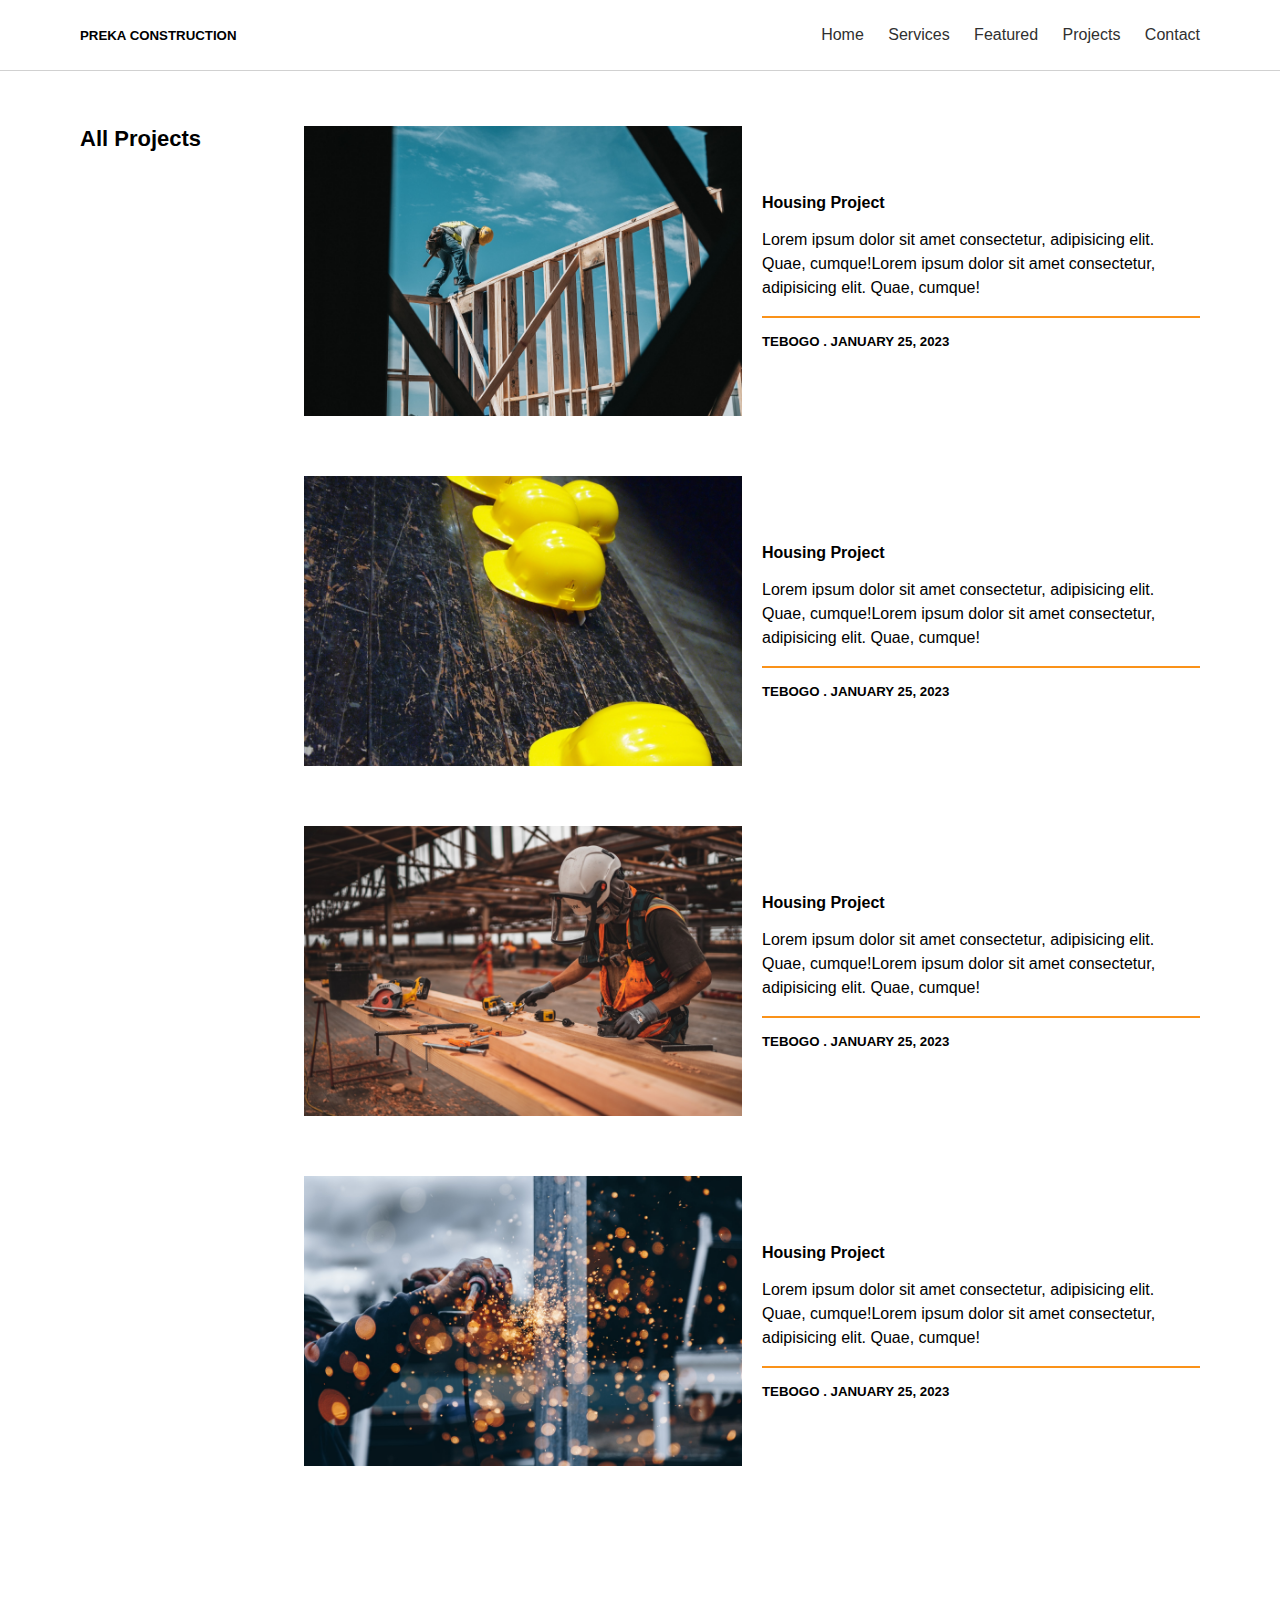
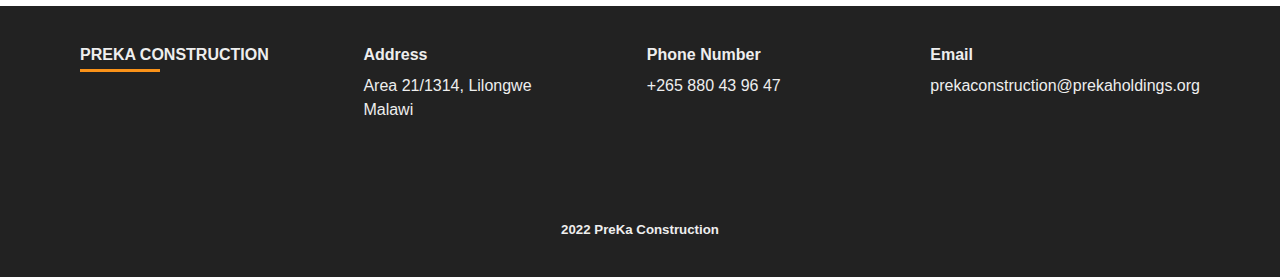
<file: projects.html>
<!DOCTYPE html>
<html lang="en">
  <head>
    <meta charset="UTF-8" />
    <meta http-equiv="X-UA-Compatible" content="IE=edge" />
    <meta name="viewport" content="width=device-width, initial-scale=1.0" />
    <title>Document</title>
    <link rel="stylesheet" href="styles.css" />
    <!-- <link
    rel="icon"
    type="image/png"
    sizes="32x32"
    href="./images/favicon-32x32.png"
  />  Insert Favicon-->
  </head>
  <body>
    <nav class="primary-nav">
      <div class="container">
        <h5>PREKA CONSTRUCTION</h5>
        <div class="nav-links">
          <a href="index.html">Home</a>
          <a href="index.html#services">Services</a>
          <a href="index.html#featured">Featured</a>
          <a href="projects.html">Projects</a>
          <a href="#contact">Contact</a>
        </div>
        <!-- <button id="hamburger">
        
        </button>
   -->
        <div id="hamburger">
          <span></span>
          <span></span>
          <span></span>
        </div>
      </div>
    </nav>
    <div id="mobile-menu">
      <a href="index.html">Home</a>
      <a href="#services">Services</a>
      <a href="index.html#featured">Featured</a>
      <a href="projects.html">Projects</a>
      <a href="#contact">Contact</a>
    </div>
    <section class="project-page">
      <div class="container">
        <h2>All Projects</h2>
        <!-- Card One -->
        <div class="project-card">
          <div class="project-image">
            <img src="img/3.jpg" alt="" />
          </div>
          <div class="project-content">
            <h3>Housing Project</h3>
            <p>
              Lorem ipsum dolor sit amet consectetur, adipisicing elit. Quae,
              cumque!Lorem ipsum dolor sit amet consectetur, adipisicing elit.
              Quae, cumque!
            </p>
            <h5>TEBOGO . JANUARY 25, 2023</h5>
          </div>
        </div>

        <!-- Card Two -->
        <div class="project-card">
          <div class="project-image">
            <img src="img/1.jpg" alt="" />
          </div>
          <div class="project-content">
            <h3>Housing Project</h3>
            <p>
              Lorem ipsum dolor sit amet consectetur, adipisicing elit. Quae,
              cumque!Lorem ipsum dolor sit amet consectetur, adipisicing elit.
              Quae, cumque!
            </p>
            <h5>TEBOGO . JANUARY 25, 2023</h5>
          </div>
        </div>
        <!-- Card Three -->
        <div class="project-card">
          <div class="project-image">
            <img src="img/4.jpg" alt="" />
          </div>
          <div class="project-content">
            <h3>Housing Project</h3>
            <p>
              Lorem ipsum dolor sit amet consectetur, adipisicing elit. Quae,
              cumque!Lorem ipsum dolor sit amet consectetur, adipisicing elit.
              Quae, cumque!
            </p>
            <h5>TEBOGO . JANUARY 25, 2023</h5>
          </div>
        </div>
        <!-- Card Four -->
        <div class="project-card">
          <div class="project-image">
            <img src="img/5.jpg" alt="" />
          </div>
          <div class="project-content">
            <h3>Housing Project</h3>
            <p>
              Lorem ipsum dolor sit amet consectetur, adipisicing elit. Quae,
              cumque!Lorem ipsum dolor sit amet consectetur, adipisicing elit.
              Quae, cumque!
            </p>
            <h5>TEBOGO . JANUARY 25, 2023</h5>
          </div>
        </div>
      </div>
    </section>
    <footer>
      <div class="container">
        <h2>PREKA CONSTRUCTION</h2>
        <div class="info">
          <h3>Address</h3>
          <p>
            Area 21/1314, Lilongwe <br />
            Malawi
          </p>
        </div>
        <div class="info">
          <h3>Phone Number</h3>
          <p>+265 880 43 96 47</p>
        </div>
        <div class="info">
          <h3>Email</h3>
          <p>prekaconstruction@prekaholdings.org</p>
        </div>
        <h5>2022 PreKa Construction</h5>
      </div>
    </footer>
    <script src="main.js"></script>
  </body>
</html>
</file>
<file: styles.css>
:root {
  --primary: #fa9219;
  --white: #fff;
  --light: #eeeeee;
  --dark: #303030;
  --black: #222222;
  --darkBlue: hsl(240, 38%, 20%);
  --grayishBlue: hsl(240, 18%, 77%);
}
html {
  scroll-behavior: smooth;
  scroll-padding: var(--scroll-padding, 8rem);
}
* {
  margin: 0;
  padding: 0;
  box-sizing: border-box;
  font-family: "inter", sans-serif;
}
body {
  background-color: var(--white);
  -webkit-tap-highlight-color: transparent;
}

H1 {
  font-size: 50px;
  font-weight: 500;
  margin-bottom: 10px;
}
h2 {
  font-weight: 600;
  font-size: 22px;
  text-align: center;
}
h4 {
  font-weight: 500;
}
h3 {
  font-weight: 600;
  font-size: 16px;
}
p,
blockquote {
  line-height: 1.5;
}

.container {
  max-width: 1200px;
  margin: 80px auto;
  padding: 0 40px;
}

nav {
  background-color: var(--white);
  position: sticky;
  left: 0;
  top: 0;
  right: 0;
  z-index: 1;
  border-bottom: 0.6px solid rgb(209, 209, 209);
}
nav .container {
  margin: 0 auto;
  padding: 26px 40px;
  display: flex;
  justify-content: space-between;
  align-items: center;
}

#hamburger {
  position: absolute;
  display: none;
  align-items: center;
  width: 30px;
  height: 30px;
  right: 0;
  margin-right: 40px;
  text-align: center;
  cursor: pointer;
}

#hamburger span {
  display: block;
  pointer-events: none;
  width: 100%;
  transform-origin: 0 0;
  height: 3px;
  background-color: var(--dark);
  border-radius: 6px;
  transition: 0.4s;
}
#hamburger span:nth-child(2) {
  margin: 5px 0;
}

.open#hamburger span:nth-child(1) {
  transform: translate(20%, 50%) rotate(45deg);
  background: var(--primary);
}
.open#hamburger span:nth-child(2) {
  opacity: 0;
}
.open#hamburger span:nth-child(3) {
  transform: translate(12%, 200%) rotate(-45deg);
  background: var(--primary);
}

#mobile-menu {
  position: fixed;
  top: 68px;
  right: -100%;
  width: 82%;
  height: 100vh;
  text-align: right;
  padding-right: 40px;
  background: white;
  transition: 0.4s;
  z-index: 1;
}
#mobile-menu.open {
  right: 0;
}

#mobile-menu a,
.nav-links a {
  text-decoration: none;
  font-weight: 500;
  font-size: 16px;
  color: var(--dark);
}
#mobile-menu a {
  display: block;
  margin: 30px 0;
  padding-right: 20px;
}

.nav-links a {
  padding-left: 20px;
}

/* Hero Section 
///////////////////////*/

.hero-section {
  height: 500px;
  text-align: center;
  color: var(--light);
  background-color: var(--dark);
  background: linear-gradient(0deg, rgba(0, 0, 0, 0.5), rgba(0, 0, 0, 0.5)),
    url(img/bulldozer.jpg);
  background-size: cover;
  background-position: center;
  display: flex;
  flex-direction: column;
  align-items: center;
  justify-content: center;
}

/* About Us Section
////////////////////////////// */

.about-us .container {
  display: grid;
  grid-template-columns: 1fr 1fr;
  gap: 60px;
}
.about-image {
  width: 100%;
  height: 300px;
  background-color: #222222;
}
.about-image img {
  width: 100%;
  height: 100%;
  object-fit: cover;
  object-position: center;
}

.about-content h4::before {
  content: "";
  display: inline-block;
  background: var(--primary);
  width: 55px;
  height: 5px;
  margin-right: 18px;
  margin-bottom: 2px;
}
.about-content h3 {
  padding: 16px 0;
  color: var(--dark);
}
.about-content p {
  text-align: justify;
  color: var(--dark);
}

/* Services Section 
///////////////////////////*/

.services .container {
  text-align: center;
  padding: 0 40px;
}

.services h2::after {
  content: "";
  display: block;
  background: var(--primary);
  width: 60px;
  height: 3px;
  margin: 6px auto;
}

.services .cards {
  display: grid;
  grid-template-columns: repeat(12, 1fr);
  gap: 30px;
  padding: 60px 0;
  color: var(--dark);
}
.card {
  display: grid;
  align-items: center;
  justify-items: center;
  grid-column: span 4;
  background: #ffffff;
  box-shadow: 2.74048px 3.65398px 13.7024px rgba(0, 0, 0, 0.08);
  border-radius: 18.37px;
  padding: 40px 20px;
}

.icon {
  width: 70px;
  margin-bottom: 12px;
}
.icon img {
  width: 100%;
}

.button {
  background-color: var(--primary);
  color: var(--light);
  width: 140px;
  padding: 10px 12px;
  text-align: center;
  border-radius: 50px;
  margin: 0 auto;
  margin-top: 20px;
}

.pop-up {
  position: absolute;
  z-index: 1;
  color: var(--white);
  min-width: 50%;
  max-width: 80%;
  left: 40px;
  right: 40px;
  margin: 0 auto;
  padding: 40px 20px;
  background: linear-gradient(
    214.81deg,
    #fa9219 100%,
    rgba(250, 146, 25, 0.43) 128.96%
  );
  border-radius: 16px;
}
.close-btn {
  margin-left: auto;
  width: 30px;
  height: 30px;
  padding: 2px;
  background-color: #222222;
}
.pop-up h2 {
  text-align: left;
  margin-bottom: 12px;
}

.pop-up h4 {
  margin-top: 43px;
}
.pop-up .pop-heading {
  margin-top: 25px;
}
.pop-up h4::after {
  content: "";
  display: block;
  width: 56px;
  height: 2px;
  margin: 2px 0 4px 0;
  background-color: var(--white);
}
.pop-up .pop-heading::after {
  width: 128px;
}

/*Featured Projects Section 
///////////////////////////////// */

.featured h2::after {
  content: "";
  display: block;
  background: var(--primary);
  width: 100px;
  height: 3px;
  margin: 6px auto;
}
.featured .project-card {
  padding-top: 60px;
}

.featured .project-content {
  grid-row-start: 1;
}
/* Testimonies Section
/////////////////////////////// */

.testimonies h2::after {
  content: "";
  display: block;
  background: var(--primary);
  width: 100px;
  height: 3px;
  margin: 6px auto;
}
.testimonies .container {
  padding-top: 0;
}
#content {
  max-width: 600px;
  padding-top: 60px;
  margin: 0 auto;
}

.testimonial blockquote {
  /* margin: 10px 10px 0; */
  box-shadow: 2.74048px 3.65398px 13.7024px rgba(0, 0, 0, 0.08);
  padding: 40px 60px;
  position: relative;
  border: none;
  border-radius: 8px;
  font-style: italic;
  color: var(--dark);
}

.testimonial blockquote:before,
.testimonial blockquote:after {
  content: "\201C";
  position: absolute;
  font-size: 80px;
  line-height: 1;
  color: var(--primary);
  font-style: normal;
}

.testimonial blockquote:before {
  top: 0;
  left: 10px;
}

.testimonial blockquote:after {
  content: "\201D";
  right: 10px;
  bottom: -0.5em;
}

.testimonial div {
  position: relative;
  width: 20px;
  border-left: 0 solid transparent;
  border-right: 20px solid transparent;
  border-top: 20px solid #ffffff;
  margin: 0 0 0 60px;
  z-index: 1;
}

blockquote span {
  display: block;
  text-align: left;
  margin-top: 10px;
  font-style: normal;
  font-weight: 500;
}

/* Project Page
////////////////////////////// */
.project-page .container {
  display: grid;
  grid-template-columns: 1fr 4fr;
  margin-top: 55px;
}

.project-page .container h2 {
  text-align: left;
}
.project-card {
  display: grid;
  grid-template-columns: 1fr 1fr;
  grid-column-start: 2;
  gap: 20px;
  align-items: center;
  margin-bottom: 60px;
}

.project-image {
  width: 100%;
  height: 290px;
}

.project-image img {
  object-fit: cover;
  object-position: center;
  width: 100%;
  height: 100%;
}
.project-content p {
  margin: 16px 0;
}

.project-content p::after {
  content: "";
  display: block;
  width: 100%;
  height: 2px;
  margin-top: 16px;
  background-color: #fa9219;
}
.project-content h5 {
  margin-top: 16px;
}

/* Footer Section
////////////////////////////// */

footer {
  background-color: var(--black);
  color: var(--light);
}
footer h2 {
  font-size: 16px;
  text-align: left;
}

footer h2::after {
  content: "";
  display: block;
  background: var(--primary);
  width: 80px;
  height: 3px;
  margin: 5px 0;
}

footer .container {
  display: grid;
  grid-template-columns: repeat(4, 1fr);
  gap: 20px;
  padding: 40px 40px;
  margin: 0 auto;
}
footer .container h5 {
  grid-column: span 4;
  text-align: center;
  margin-top: 80px;
}

footer p {
  padding-top: 10px;
}

/* Media Queries */

/* small screens, laptops */
@media (max-width: 1024px) {
}
/* Bigger ipads */
@media (max-width: 820px) {
  .project-page .container {
    display: block;
  }
  .project-page h2 {
    margin-bottom: 30px;
  }
  .testimonial blockquote {
    padding: 40px 35px;
  }
}

/*  small ipads/tablets */
@media (max-width: 768px) {
  .about-us .container {
    display: block;
  }
  .about-content h4 {
    padding-top: 20px;
  }
  .services .container {
    padding: 0 40px;
  }
  .services .cards {
    padding: 50px 0;
    display: block;
  }
  .card {
    margin-bottom: 30px;
  }

  footer .container .info,
  h2 {
    grid-column: span 4;
  }

  .btn-container {
    width: 110px;
    height: 40px;
  }
  .nav-links {
    display: none;
  }
  #hamburger {
    display: flex;
    flex-direction: column;
    justify-content: center;
  }
  .project-image {
    height: 230px;
  }
  .project-content p {
    margin: 6px 0;
  }
  .project-content h5 {
    margin-top: 6px;
  }
}
/* Smaller ipads */
@media (max-width: 600px) {
  .project-card {
    grid-template-columns: 1fr;
  }
  .featured .project-content {
    grid-row-start: 2;
  }
  .project-image {
    height: 260px;
  }
}

/* mobile devices */
@media (max-width: 540px) {
  h1 {
    font-size: 38px;
  }
  .hero-section {
    height: 400px;
  }
  .project-image {
    height: 200px;
  }
}
</file>
